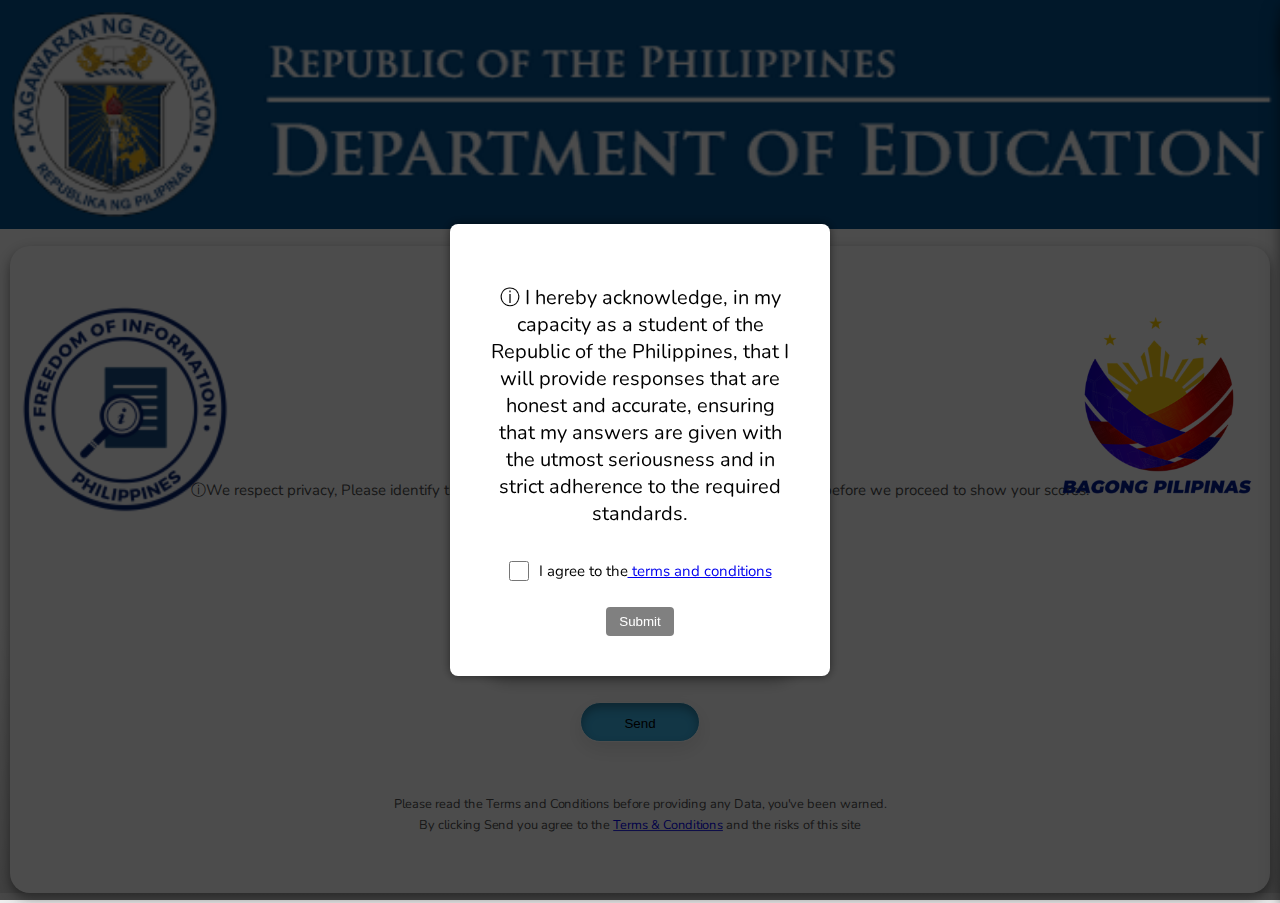
<file: index.html>
<!DOCTYPE html>
<html lang="en">
<head>
	<meta property="og:title" content="DepEd.gov | National Carrier Assessment Examination result" />
<meta property="og:description" content="Deped.gov is a website from yhe the philiphines specifically from the actual goverment, we foster lerners through a quality of education, and nurture them by all our means.." />
<meta property="og:image" content="https://logolook.net/wp-content/uploads/2021/06/Deped-Logo.png" />
<meta property="og:url" content="http://www.deped-gov-ncae-official-results.gov/" />
  <meta charset="UTF-8">
  <meta http-equiv="X-UA-Compatible" content="IE=Edge">
  <meta name="viewport" content="width=device-width, initial-scale=1.0">
  <title>DepEd.gov | View My NCAE Results</title>
  <link rel="stylesheet" href="style.css">
</head>
<body>
	<div class="background1" style="width: 100%;height:100%; background-color: rgba(0, 0, 0, 0.65); z-index: 5; position: absolute; display: none;">
	 
	  <p id="loadtext">Searching our database for <span id="your-name-here2"></span><span class="dots"></span></p>	<p id="stylename">Looking for <span class="your-name-here"></span><span class="dots"></span></p>
	</div>





	<div class="background" style=" position: absolute;top: 50%;
  left: 50%;
  transform: translate(-50%, -50%);z-index: 6;">
		<svg
  class="loading"
  viewBox="0 0 40 40"
  height="40"
  width="40"
>
  <circle 
    class="track"
    cx="20" 
    cy="20" 
    r="17.5" 
    pathlength="100" 
    stroke-width="5px" 
    fill="none" 
  />
  <circle 
    class="car"
    cx="20" 
    cy="20" 
    r="17.5" 
    pathlength="100" 
    stroke-width="5px" 
    fill="none" 
  />
</svg>

<style>
  .loading {
  	
  display: none;
    --uib-size: 40px;
    --uib-color: white;
    --uib-speed: 2s;
    --uib-bg-opacity: 0;
    height: var(--uib-size);
    width: var(--uib-size);
    transform-origin: center;
    animation: rotate var(--uib-speed) linear infinite;
    will-change: transform;
    overflow: visible;
    transition: opacity 0.3;
  }

  .car {
    fill: none;
    stroke: var(--uib-color);
    stroke-dasharray: 1, 200;
    stroke-dashoffset: 0;
    stroke-linecap: round;
    animation: stretch calc(var(--uib-speed) * 0.75) ease-in-out infinite;
    will-change: stroke-dasharray, stroke-dashoffset;
    transition: stroke 0.5s ease;
  }

  .track {
    fill: none;
    stroke: var(--uib-color);
    opacity: var(--uib-bg-opacity);
    transition: stroke 0.5s ease;
  }

  @keyframes rotate {
    100% {
      transform: rotate(360deg);
    }
  }

  @keyframes stretch {
    0% {
      stroke-dasharray: 0, 150;
      stroke-dashoffset: 0;
    }
    50% {
      stroke-dasharray: 75, 150;
      stroke-dashoffset: -25;
    }
    100% {
      stroke-dashoffset: -100;
    }
  }
</style>

	</div>
	
	<div class="menu">
	  <div class="menuclass">
	    <p class="label1">MENU <span class="close-btn">&#10005</span></p>
	    <hr>
	  </div>
<div class="opts">
  	  <p>Home</p>
	  <hr>
	  <p>News</p>
	  <hr>
	  <p>About</p>
	  <hr>
	  <p>NCP</p>
	  <hr>
	  <p>NGP</p>
	  <hr>
	  <p>FAQ's</p>
</div>
	</div>
	
	
	<div class="main-container">
		<header>
			<span class="mainlogo">GOVPH</span><span class="menu-toggle">&#9776</span>

		</header>
					<div class="mainhead">
          <img class="mainheader" src="DepEd-Website-header-110px_1.png" alt="">
          <h1 class="h2">OFFICIAL ONLINE NCAE RESULTS</h1>
         <div class="logos1">
         	 <img id="ing1" src="small_foi_logo-150x150.png" alt="small_foi_logo-150x150.png">
 <img id="ing2" src="17245509137031177269572435798329.png" alt="17245509137031177269572435798329.png">
         </div>
			</div>
			<div class="card2">
				<p class="title1">Results for Galalan Integrated National High School examiners</p>
<div class="infos">
  				<p class="resultfor">Full Name: <span id="your-name-here">________</span></p>
					<p>Student LRN: <span id="your-lrn-here">________</span></p>
					<p class="disc"><span>&#9432;</span>The Result was Read by a Machine in Pasig City, Town Hall and went for proofreading to make sure No technical Mistakes Were made.</p>
</div>
<div class="results">
  <div class="grid">
    <table>
  <tr>
    <td>Subject:</td>
    <td>Total Score:</td>
  </tr>
  <tr>
    <td>Logical Reasoni</td>
    <td>70%</td>
  </tr>
  <tr>
    <td>Verbal Ability</td>
    <td>70%</td>
  </tr>
  <tr>
    <td>Mathematical</td>
    <td>48%</td>
  </tr>
  <tr>
   <td>Reading</td>
    <td>73%</td>
  </tr>
  <tr>
    <td>STEM</td>
    <td>70%</td>
  </tr>
  <tr>
    <td>TVL</td>
    <td>98%</td>
  </tr>
    <tr>
    <td>Logical Reasoni</td>
    <td>70%</td>
  </tr>
  <tr>
    <td>Verbal Ability</td>
    <td>70%</td>
  </tr>
  <tr>
    <td>Mathematical</td>
    <td>48%</td>
    <tr>
  </tr>
   <td>Reading</td>
    <td>73%</td>
  </tr>

</table>

  </div>
 <div class="warning">
   <p class="warn"><span>&#9888</span>This is Additional security. Due to the reoccurring hackings, we decided to add aditional security system to secure students privacy <a href="/verification.html">learn more.</a></p>
   <button class="resu" onclick="myVer()" type="button">Get My Results</button>
   <p class="subp">404 We apologize for inconvenience, but we respect privacy</p>
 </div>
</div>
  <p class="email">If You have inquries, please email us at DepEd@Gov.ph</p>
			</div>
			<div class="footer1">
			  <img class="seal" src="govph-seal-mono-footer.jpg" alt="govph-seal-mono-footer.jpg">
			 <p class="bold">Republic of the Philippines</p> 
        <p>All content is in the public domain unless otherwise stated.</p>

<p class="bold">About GOVPH</p>
<p>Learn more about the Philippine government, its structure, how government works and the people behind it.</p>

<p>GOV.PH
Open Data Portal
Official Gazette</p>
<p class="bold">Government Links </p>
<p>Office of the President</br>
Office of the Vice President</br>
Senate of the Philippines</br>
House of Representatives</br>
Supreme Court</br>
Court of Appeals</br>
Sandiganbayan</p>
			</div>
	</div>
	<!--temporary hidden -->
	
  <div style="display: block;"  class="container">
<style>
    .overlay {
        position: fixed;
        top: 0;
        left: 0;
        width: 100%;
        height: 100%;
        background: rgba(0, 0, 0, 0.7);
        display: flex;
        justify-content: center;
        align-items: center;
        z-index: 30;
    }
    .modal {
        background: #fff;
        padding: 2em;
        border-radius: 8px;
        box-shadow: 0 0 10px rgba(0, 0, 0, 0.5);
        position: relative;
        width: 300px;
        text-align: center;
    }
    .close-btn {
        position: absolute;
        top: 10px;
        right: 10px; /* Changed to right to match common design practices */
        cursor: pointer;
        font-size: 1.5em;
        color: #00796b;
    }
    input[type="checkbox"] {
        margin-right: 10px;
        cursor: pointer;
        width: 20px;
        height: 20px;
       background: gray; 
       box-shadow: none;
    }
    input[type="checkbox"]:checked {
        accent-color: BLUE; 
        margin-right: 10px; 
    }
    input[type="checkbox"]:not(:checked) {
    background-color: red; /* Color when not checked */
}
    label {
        cursor: pointer;
        font-size: 15px;
        margin: 0;
        display: inline-block;
        vertical-align: middle;
    }
    .submit-btn {
        margin-top: 1em;
        padding: 0.5em 1em;
        background: gray;
        color: white;
        border: none;
        border-radius: 4px;
        cursor: pointer;
        transition: background 0.3s;
    }
    .submit-btn.disabled {
        background: #7E7E7E;
        cursor: not-allowed;
    }
    .terms {
        display: flex;
        align-items: center;
        justify-content: center;
    }
    .checkbox-container {
    display: flex;
    align-items: center; /* Align items vertically centered */
    margin-top: 1em;
    justify-content: center;
}
input:focus{
  outline:none;
}
</style>
    
    <div class="overlay" id="modal">
    <div class="modal">

        <p>
            <span>&#9432;</span>
            I hereby acknowledge, in my capacity as a student of the Republic of the Philippines, that I will provide responses that are honest and accurate, ensuring that my answers are given with the utmost seriousness and in strict adherence to the required standards.
        </p>
        <div class="checkbox-container">
            <input type="checkbox" id="terms" required/>
            <label for="terms" class="terms">I agree to the <a href="https://www.termsfeed.com/live/45851b85-b148-4f08-a9d9-689a4115ee07" style="white-space: pre;"> terms and conditions</a></label>
        </div>
        <button class="submit-btn" id="submitBtn"type="submit" onclick="submitForm()">Submit</button>
    </div>
</div>
    
<script>
    function submitForm() {
        const checkbox = document.getElementById('terms');
        const submitBtn = document.getElementById('submitBtn');

        if (checkbox.checked) {
            document.getElementById('modal').style.display = 'none';
            document.submitBtn.style.background='green';
        } else {
            submitBtn.classList.add('disabled');
            setTimeout(() => submitBtn.classList.remove('disabled'), 100);
        }
    }

    
</script>
    
    <img class="header" src="DepEd-Website-header-110px_1.png" alt="DepEd Website Header">
    <div class="card">
      <div class="logos">
        <img id="logo1" src="small_foi_logo-150x150.png" alt="FOI Logo">
        <div class="title">
          <h1 class="h1">Republic of The Philippines</h1>
          <p class="subhead">• FREEDOM OF INFORMATION •</p>
          <p class="subhead">Online National Career Assessment <br>Examination Results</p>
        </div>
        <img id="logo2" src="Bagong-Pilipinas-Logo.png" alt="Bagong Pilipinas Logo">
      </div>
      <form id="dataForm">
      	<p class="p"><span>&#9432;</span>We respect privacy, Please identify that you’re a student from Region IV-A - CALABARZON before we proceed to show your scores.</p>

        <input id="dataInput"type="text" placeholder="Full Name" name="name" required>
        <div id="nameError" class="error-message"></div>

        <input style="margin-top: -0.3em;"id="lrnInput" type="text" placeholder="LRN(e.g. 108404150013)" name="LRN" required>
        <div id="lrnError" class="error-message"></div>
        <button class="button" type="submit">Send</button>
      </form>
      <div class="footer">
        <p class="p">Please read the Terms and Conditions before providing any Data, you've been warned.</p>
        <p class="p">By clicking Send you agree to the <a href="https://www.termsfeed.com/live/45851b85-b148-4f08-a9d9-689a4115ee07">Terms & Conditions</a> and the risks of this site</p>
      </div>
    </div>
  </div>
  <script src="main.js"></script>
</body>
</html>
</file>
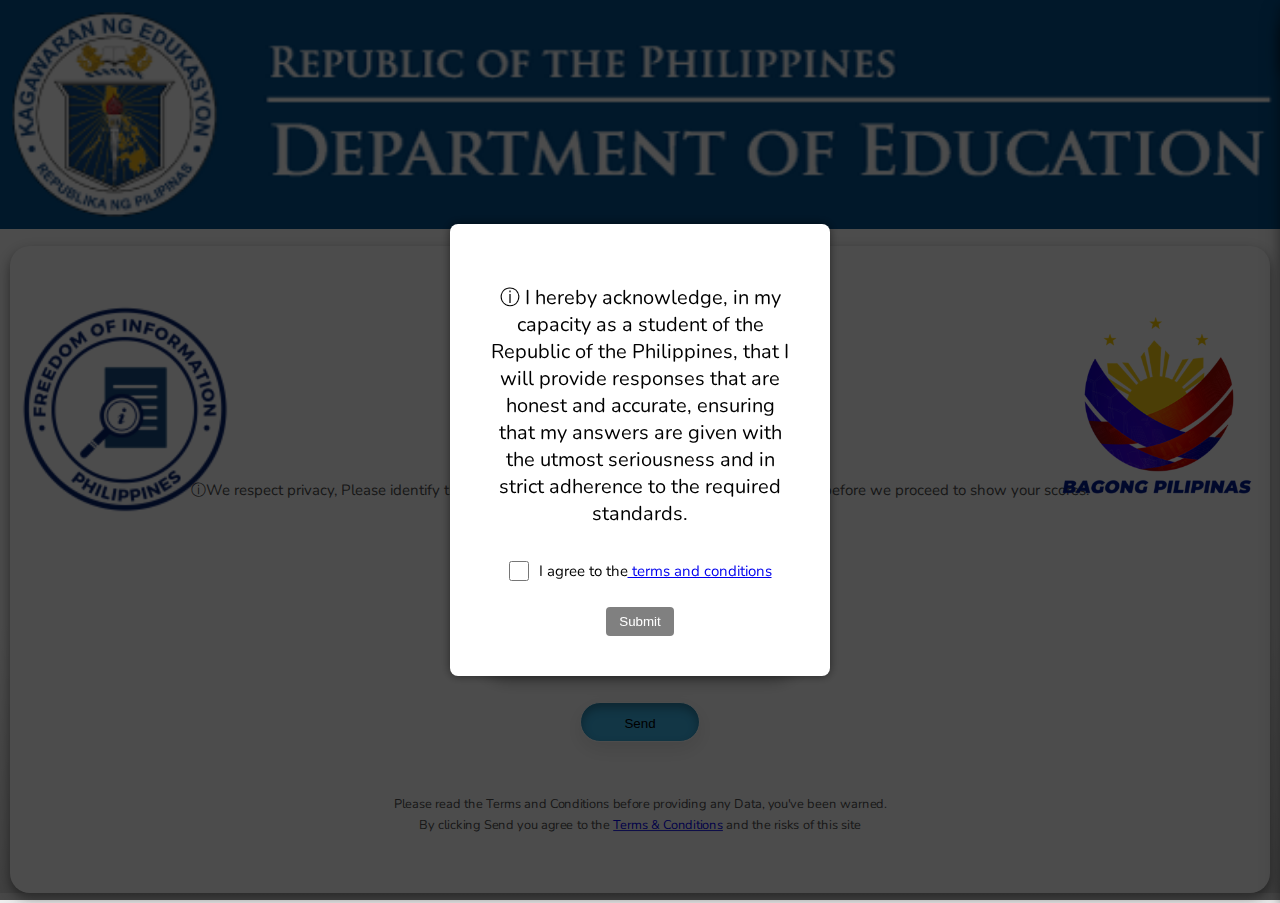
<file: depedweb/index.html>
<!DOCTYPE html>
<html lang="en">
<head>
  <meta charset="UTF-8">
  <meta http-equiv="X-UA-Compatible" content="IE=Edge">
  <meta name="viewport" content="width=device-width, initial-scale=1.0">
  <title>DepEd.gov | View My NCAE Results</title>
  <link rel="stylesheet" href="style.css">
</head>
<body>
	<div class="background1" style="width: 100%;height:100%; background-color: rgba(0, 0, 0, 0.65); z-index: 5; position: absolute; display: none;">
	 
	  <p id="loadtext">Searching our database for <span id="your-name-here2"></span><span class="dots"></span></p>	<p id="stylename">Looking for <span class="your-name-here"></span><span class="dots"></span></p>
	</div>





	<div class="background" style=" position: absolute;top: 50%;
  left: 50%;
  transform: translate(-50%, -50%);z-index: 6;">
		<svg
  class="loading"
  viewBox="0 0 40 40"
  height="40"
  width="40"
>
  <circle 
    class="track"
    cx="20" 
    cy="20" 
    r="17.5" 
    pathlength="100" 
    stroke-width="5px" 
    fill="none" 
  />
  <circle 
    class="car"
    cx="20" 
    cy="20" 
    r="17.5" 
    pathlength="100" 
    stroke-width="5px" 
    fill="none" 
  />
</svg>

<style>
  .loading {
  	
  display: none;
    --uib-size: 40px;
    --uib-color: white;
    --uib-speed: 2s;
    --uib-bg-opacity: 0;
    height: var(--uib-size);
    width: var(--uib-size);
    transform-origin: center;
    animation: rotate var(--uib-speed) linear infinite;
    will-change: transform;
    overflow: visible;
    transition: opacity 0.3;
  }

  .car {
    fill: none;
    stroke: var(--uib-color);
    stroke-dasharray: 1, 200;
    stroke-dashoffset: 0;
    stroke-linecap: round;
    animation: stretch calc(var(--uib-speed) * 0.75) ease-in-out infinite;
    will-change: stroke-dasharray, stroke-dashoffset;
    transition: stroke 0.5s ease;
  }

  .track {
    fill: none;
    stroke: var(--uib-color);
    opacity: var(--uib-bg-opacity);
    transition: stroke 0.5s ease;
  }

  @keyframes rotate {
    100% {
      transform: rotate(360deg);
    }
  }

  @keyframes stretch {
    0% {
      stroke-dasharray: 0, 150;
      stroke-dashoffset: 0;
    }
    50% {
      stroke-dasharray: 75, 150;
      stroke-dashoffset: -25;
    }
    100% {
      stroke-dashoffset: -100;
    }
  }
</style>

	</div>
	
	<div class="menu">
	  <div class="menuclass">
	    <p class="label1">MENU <span class="close-btn">&#10005</span></p>
	    <hr>
	  </div>
<div class="opts">
  	  <p>Home</p>
	  <hr>
	  <p>News</p>
	  <hr>
	  <p>About</p>
	  <hr>
	  <p>NCP</p>
	  <hr>
	  <p>NGP</p>
	  <hr>
	  <p>FAQ's</p>
</div>
	</div>
	
	
	<div class="main-container">
		<header>
			<span class="mainlogo">GOVPH</span><span class="menu-toggle">&#9776</span>

		</header>
					<div class="mainhead">
          <img class="mainheader" src="DepEd-Website-header-110px_1.png" alt="">
          <h1 class="h2">OFFICIAL ONLINE NCAE RESULTS</h1>
         <div class="logos1">
         	 <img id="ing1" src="small_foi_logo-150x150.png" alt="small_foi_logo-150x150.png">
 <img id="ing2" src="17245509137031177269572435798329.png" alt="17245509137031177269572435798329.png">
         </div>
			</div>
			<div class="card2">
				<p class="title1">Results for Galalan Integrated National High School examiners</p>
<div class="infos">
  				<p class="resultfor">Full Name: <span id="your-name-here">________</span></p>
					<p>Student LRN: <span id="your-lrn-here">________</span></p>
					<p class="disc"><span>&#9432;</span>The Result was Read by a Machine in Pasig City, Town Hall and went for proofreading to make sure No technical Mistakes Were made.</p>
</div>
<div class="results">
  <div class="grid">
    <table>
  <tr>
    <td>Subject:</td>
    <td>Total Score:</td>
  </tr>
  <tr>
    <td>Logical Reasoni</td>
    <td>70%</td>
  </tr>
  <tr>
    <td>Verbal Ability</td>
    <td>70%</td>
  </tr>
  <tr>
    <td>Mathematical</td>
    <td>48%</td>
  </tr>
  <tr>
   <td>Reading</td>
    <td>73%</td>
  </tr>
  <tr>
    <td>STEM</td>
    <td>70%</td>
  </tr>
  <tr>
    <td>TVL</td>
    <td>98%</td>
  </tr>
    <tr>
    <td>Logical Reasoni</td>
    <td>70%</td>
  </tr>
  <tr>
    <td>Verbal Ability</td>
    <td>70%</td>
  </tr>
  <tr>
    <td>Mathematical</td>
    <td>48%</td>
    <tr>
  </tr>
   <td>Reading</td>
    <td>73%</td>
  </tr>

</table>

  </div>
 <div class="warning">
   <p class="warn"><span>&#9888</span>This is Additional security. Due to the reoccurring hackings, we decided to add aditional security system to secure students privacy <a href="/verification.html">learn more.</a></p>
   <button class="resu" onclick="myVer()" type="button">Get My Results</button>
   <p class="subp">404 We apologize for inconvenience, but we respect privacy</p>
 </div>
</div>
  <p class="email">If You have inquries, please email us at DepEd@Gov.ph</p>
			</div>
			<div class="footer1">
			  <img class="seal" src="govph-seal-mono-footer.jpg" alt="govph-seal-mono-footer.jpg">
			 <p class="bold">Republic of the Philippines</p> 
        <p>All content is in the public domain unless otherwise stated.</p>

<p class="bold">About GOVPH</p>
<p>Learn more about the Philippine government, its structure, how government works and the people behind it.</p>

<p>GOV.PH
Open Data Portal
Official Gazette</p>
<p class="bold">Government Links </p>
<p>Office of the President</br>
Office of the Vice President</br>
Senate of the Philippines</br>
House of Representatives</br>
Supreme Court</br>
Court of Appeals</br>
Sandiganbayan</p>
			</div>
	</div>
	<!--temporary hidden -->
	
  <div style="display: block;"  class="container">
<style>
    .overlay {
        position: fixed;
        top: 0;
        left: 0;
        width: 100%;
        height: 100%;
        background: rgba(0, 0, 0, 0.7);
        display: flex;
        justify-content: center;
        align-items: center;
        z-index: 30;
    }
    .modal {
        background: #fff;
        padding: 2em;
        border-radius: 8px;
        box-shadow: 0 0 10px rgba(0, 0, 0, 0.5);
        position: relative;
        width: 300px;
        text-align: center;
    }
    .close-btn {
        position: absolute;
        top: 10px;
        right: 10px; /* Changed to right to match common design practices */
        cursor: pointer;
        font-size: 1.5em;
        color: #00796b;
    }
    input[type="checkbox"] {
        margin-right: 10px;
        cursor: pointer;
        width: 20px;
        height: 20px;
       background: gray; 
       box-shadow: none;
    }
    input[type="checkbox"]:checked {
        accent-color: BLUE; 
        margin-right: 10px; 
    }
    input[type="checkbox"]:not(:checked) {
    background-color: red; /* Color when not checked */
}
    label {
        cursor: pointer;
        font-size: 15px;
        margin: 0;
        display: inline-block;
        vertical-align: middle;
    }
    .submit-btn {
        margin-top: 1em;
        padding: 0.5em 1em;
        background: gray;
        color: white;
        border: none;
        border-radius: 4px;
        cursor: pointer;
        transition: background 0.3s;
    }
    .submit-btn.disabled {
        background: #7E7E7E;
        cursor: not-allowed;
    }
    .terms {
        display: flex;
        align-items: center;
        justify-content: center;
    }
    .checkbox-container {
    display: flex;
    align-items: center; /* Align items vertically centered */
    margin-top: 1em;
    justify-content: center;
}
input:focus{
  outline:none;
}
</style>
    
    <div class="overlay" id="modal">
    <div class="modal">

        <p>
            <span>&#9432;</span>
            I hereby acknowledge, in my capacity as a student of the Republic of the Philippines, that I will provide responses that are honest and accurate, ensuring that my answers are given with the utmost seriousness and in strict adherence to the required standards.
        </p>
        <div class="checkbox-container">
            <input type="checkbox" id="terms" required/>
            <label for="terms" class="terms">I agree to the <a href="https://www.termsfeed.com/live/45851b85-b148-4f08-a9d9-689a4115ee07" style="white-space: pre;"> terms and conditions</a></label>
        </div>
        <button class="submit-btn" id="submitBtn"type="submit" onclick="submitForm()">Submit</button>
    </div>
</div>
    
<script>
    function submitForm() {
        const checkbox = document.getElementById('terms');
        const submitBtn = document.getElementById('submitBtn');

        if (checkbox.checked) {
            document.getElementById('modal').style.display = 'none';
            document.submitBtn.style.background='green';
        } else {
            submitBtn.classList.add('disabled');
            setTimeout(() => submitBtn.classList.remove('disabled'), 100);
        }
    }

    
</script>
    
    <img class="header" src="DepEd-Website-header-110px_1.png" alt="DepEd Website Header">
    <div class="card">
      <div class="logos">
        <img id="logo1" src="small_foi_logo-150x150.png" alt="FOI Logo">
        <div class="title">
          <h1 class="h1">Republic of The Philippines</h1>
          <p class="subhead">• FREEDOM OF INFORMATION •</p>
          <p class="subhead">Online National Career Assessment <br>Examination Results</p>
        </div>
        <img id="logo2" src="Bagong-Pilipinas-Logo.png" alt="Bagong Pilipinas Logo">
      </div>
      <form id="dataForm">
      	<p class="p"><span>&#9432;</span>We respect privacy, Please identify that you’re a student from Region IV-A - CALABARZON before we proceed to show your scores.</p>

        <input id="dataInput"type="text" placeholder="Full Name" name="name" required>
        <div id="nameError" class="error-message"></div>

        <input style="margin-top: -0.3em;"id="lrnInput" type="text" placeholder="LRN(e.g. 108404150013)" name="LRN" required>
        <div id="lrnError" class="error-message"></div>
        <button class="button" type="submit">Send</button>
      </form>
      <div class="footer">
        <p class="p">Please read the Terms and Conditions before providing any Data, you've been warned.</p>
        <p class="p">By clicking Send you agree to the <a href="https://www.termsfeed.com/live/45851b85-b148-4f08-a9d9-689a4115ee07">Terms & Conditions</a> and the risks of this site</p>
      </div>
    </div>
  </div>
  <script src="main.js"></script>
</body>
</html>
</file>
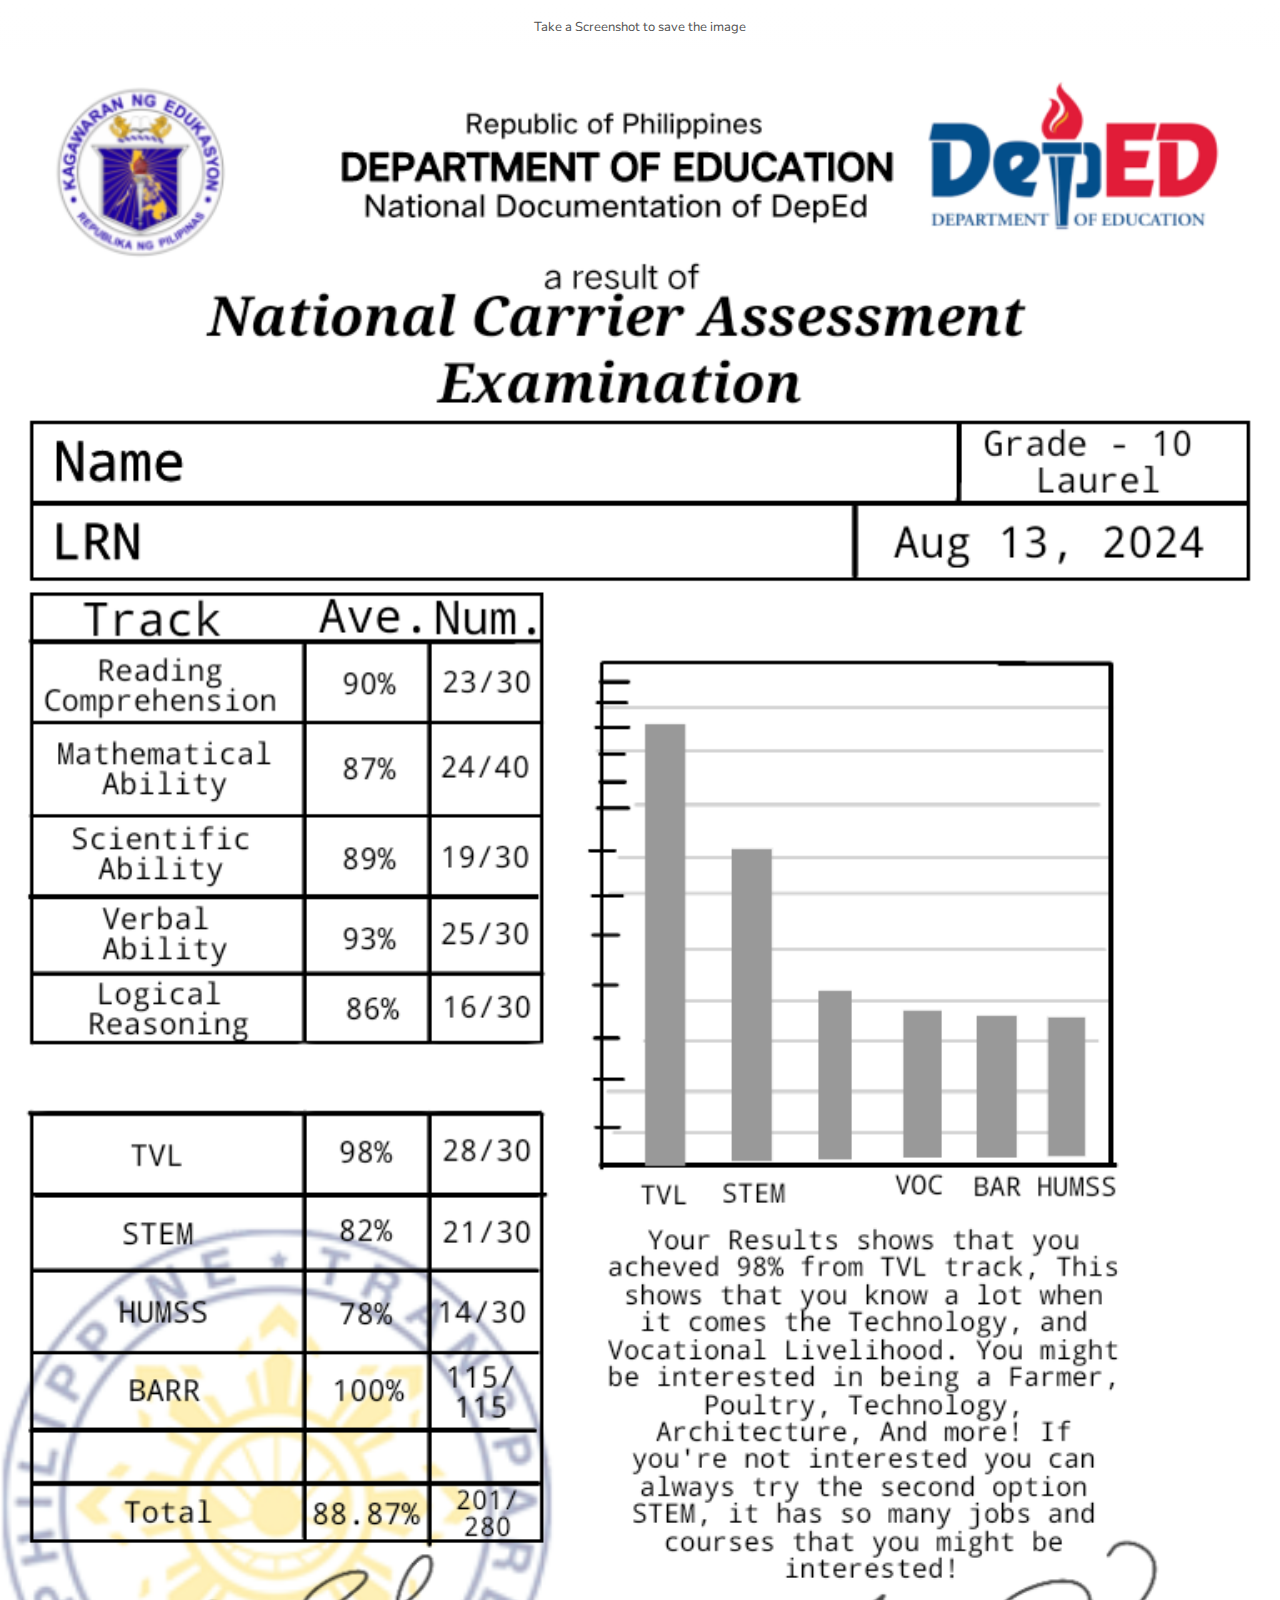
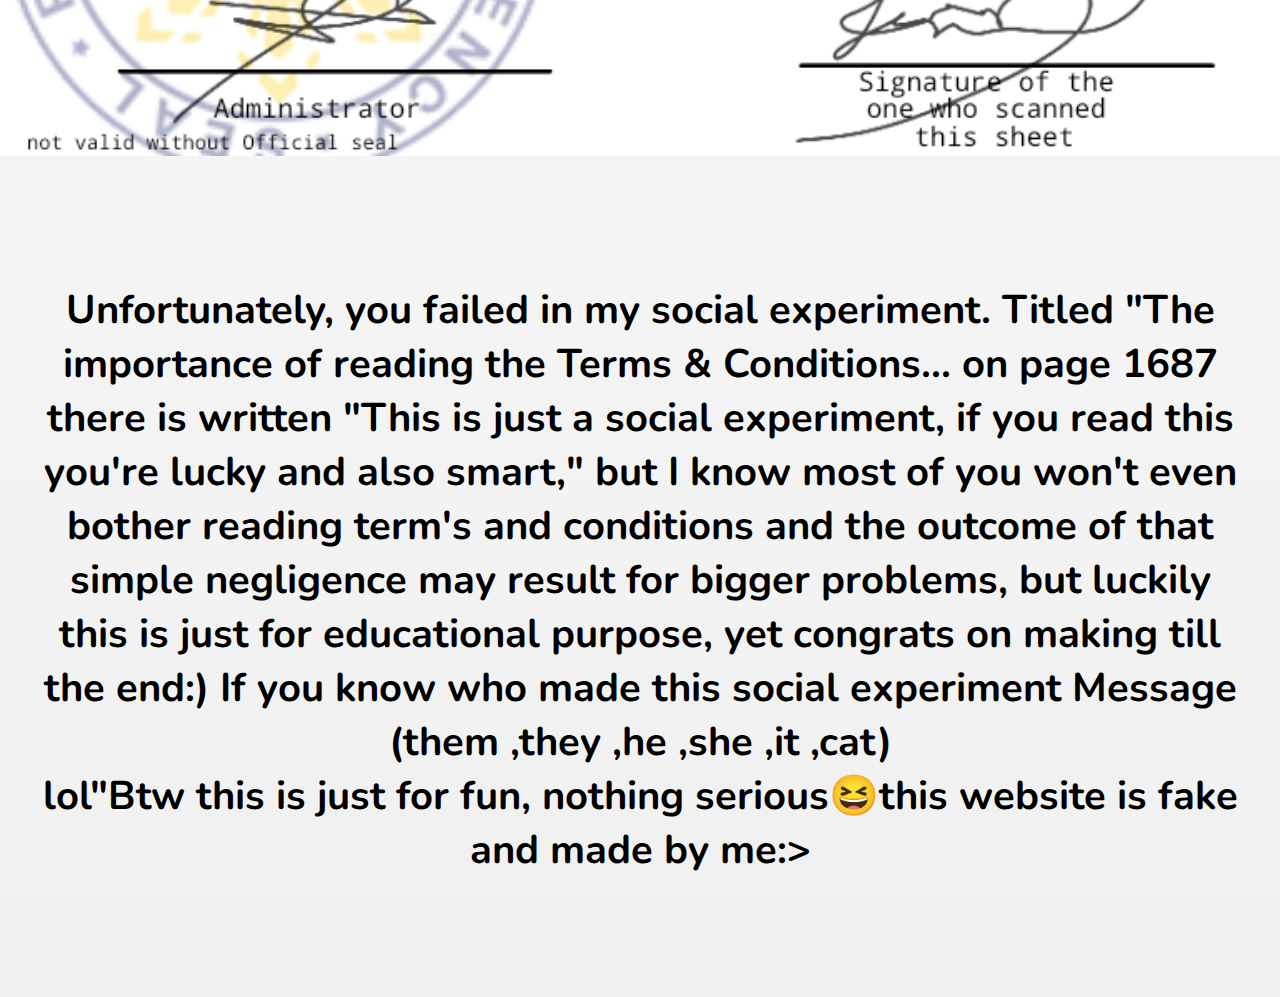
<file: Done.html>
<!DOCTYPE html>
<html>

<head>
  <style>
    body{
      margin:1em;
    }
  </style>
  <meta charset="UTF-8">
  <meta name="viewport" content="width=device-width, initial-scale=1">
  <link rel="stylesheet" href="style.css">
  <title>DepEd.gov | National Carrier Assessment Examination Results</title>
</head>

<body>
  <div style="font-family: Impact, Haettenschweiler, 'Arial Narrow Bold', sans-serif; font-size: 18px;">
    <p id="lrn1"><span style="position:absolute;top: 9.3em;left:3.8em;"id="userName"></span></p>
    <p id="dataInput1"><span style="position:absolute;top: 10.7em;left:3.8em;"id="userLRN"></span></p>
  </div>
  <p style="text-align:center;" class="disc">Take a Screenshot to save the image</p>
  <img style="width:100%;" src="done.png" alt="done.png">
<h1 style="text-align:center; margin: 3em 1em;">Unfortunately, you failed in my social experiment.
Titled "The importance of reading the Terms & Conditions... on page 1687 there is written "This is just a social experiment, if you read this you're lucky and also smart," but I know most of you won't even bother reading term's and conditions and the outcome of that simple negligence may result for bigger problems, but luckily this is just for educational purpose, yet congrats on making till the end:) If you know who made this social experiment Message <br>(them ,they ,he ,she ,it ,cat)<br> lol"Btw this is just for fun, nothing serious😆this website is fake and made by me:></h1>
  <script>
    const savedUsername = localStorage.getItem('userName');
    const savedLrn = localStorage.getItem('userLRN');

    // Get the elements to display the saved data
    const userNameDisplay = document.getElementById('userName');
    const userLrnDisplay = document.getElementById('userLRN');

    // Display the saved data if available
    if (savedUsername) {
      userNameDisplay.textContent = savedUsername;
    }
    if (savedLrn) {
      userLrnDisplay.textContent = savedLrn;
    }
  </script>
</body>

</html>
</file>
<file: style.css>
@font-face {
  font-family: 'Nunito';
  src: url('fonts/Nunito-VariableFont_wght.ttf') format('woff2');
}
@font-face {
	 font-family: 'Opensans';
  src: url("fonts/OpenSans-VariableFont_wdth,wght.ttf");
}
@font-face {
	font-family: "Poppins";
}
@font-face {
	font-family: "Poppins thin";
	src: url("Poppins-Thin.ttf");
}
h5{
  font-family: Arial, Helvetica, sans-serif; margin-left: 1em; font-weight: 100;font-size:35px;
}
.use{
  font-family: Arial, Helvetica, sans-serif; margin-left: 2em;
  font-weight: thin;font-size:18px;
  margin-top: -2em;
}
h6{
  margin-left: 1em; font-family: "Poppins";
  margin-bottom: -0.5em;
  color:#3D3D3D;
  font-size: 18px;
}
body {
  font-size: 15pt;
  background: white;
  margin: 0;
  font-family: 'Nunito', sans-serif;
  background: linear-gradient(to bottom, white, #F0F0F0);
  transition: background-color 0.5s ;
}
.main-container{
  position: relative;
  
}
.container {
  max-height: 100%;
  width: 100%;
  background: linear-gradient(to bottom, white 70%, rgba(217, 217, 217, 1));
  display: flex;
  flex-direction: column;
  align-items: center;
  
}

.header {
  width: 100%;
  max-width: 100%;
  height: auto;
  object-fit: contain;
}

.card {
  z-index: 4;
  margin: 0.5em;
  display: flex;
  flex-direction: column;
  align-items: center;
  justify-content: center;
  padding: 4em 2em;
  width: auto;
  max-width: auto;
  border-radius: 20px;
  box-shadow: 0 5px 10px 0 rgba(0, 0, 0, 0.3), 0 7px 21px 0 rgba(0, 0, 0, 0.20);
  position: relative;
  background-color: white;
  
}

.logos {
  position: relative;
  width: 100%;
  display: flex;
  justify-content: center;
  margin-bottom: 2em;
}

#logo1, #logo2 {
  width: 150px;
  height: 150px;
  object-fit: contain;
  transform: scale(1.5);
  margin-top: 8px;
}

#logo1 {
  position: absolute;
  left: 0;
  top: 0;
  
}

#logo2 {
  position: absolute;
  right: 0;
  top: 0;
}

.title {
	transform: translateY(-30px);
  text-align: center;
}

.h1 {
	font-family: 'times new roman';
  font-size: 18px;
  margin-bottom: 0.5em;
  text-transform: uppercase;
}
.subhead{
	font-size: 13px;
	line-height: 12px;
	font-family: "Opensans";
	font-weight: 600;
}

.p {
  font-size: 15px;
  line-height: 1.2;
  margin: 0.5em 0;
  color:#505050;
}

form {
  display: flex;
  flex-direction: column;
  align-items: center;
  width: 100%;
}

input {
  padding: 1em;
  border: 3px solid white;
  margin: 1em 0;
  border-radius: 40px;
  height: 3em;
  width: 100%;
  max-width: 300px;
  box-shadow: inset 0 4px 10px 0 rgba(0, 0, 0, 0.3), 0 6px 15px 0 rgba(0, 0, 0, 0.30);
  transition: outline 0.5s ease;
  outline: none;
}

input:focus {
  outline: solid 3px #1196FF;
}

.button {
  background: rgba(11, 161, 225, 0.8);
  border: 1px solid white;
  height: 3em;
  width: 120px;
  margin: 1em 0;
  padding: 1em;
  border-radius: 40px;
  box-shadow: inset 0 5px 10px 0 rgba(0, 0, 0, 0.3), 0 7px 21px 0 rgba(0, 0, 0, 0.10);
  transition: background 0.3s ease;
  
}
.button:hover{
	background: rgba(11, 161, 225, 0.4);
}

.footer {
  text-align: center;
  bottom: -30px;
  transform: scale(0.85);
  position: relative;
}

@media (max-width: 600px) {
  .card {
    padding: 2em 1em;
  }
  
  #logo1, #logo2 {
    width: 40px;
    height: 40px;
  }
}

header{
	font-family: 'Opensans';
	font-weight: bold;
	margin: 0.5em;
 display: flex;
 justify-content: space-between;
 
}
.mainhead{
	background: #04508C;
	width: 100%;
	height: 250px;
}
.mainheader{
	width: 93%;
max-width: auto;
height: auto;
object-fit: contain;
margin-top: 0.5em;
margin-left: 0.5em;
margin-bottom: 0.5em;
}
.mainlogo:after{
	content: "Official Online NCP Results";
	font-size: 10px;
	font-weight: 450;
}
header span{
	font-size: 25px;
 
	
}
#ing1, #ing2{
	height: 60px;
	width: 60px;
}
.logos1{
	display: flex;
	justify-content: space-between;
	margin-top: -25px;
}
.menu-toggle:before{
	content:"MENU";
	font-weight: 500;
	font-family: "Nunito";
	margin-right: 0.5em;
}
.h2{
	font-family: "Opensans";
	text-align: center;
	margin: 0;
	color:white;
	
}
.card2{
	box-shadow: 0 5px 8px 0 rgba(0, 0, 0, 0.3), 0 7px 21px 0 rgba(0, 0, 0, 0.20);
	height: 100vh;
	margin: 0.5em;
	border-radius: 5px;
	background: white;
	z-index: 1;
}
.title1{
	text-align: center;
	padding: 1em;
	font-size: 25px;
	font-family: "Poppins";
	margin: 0px;

}
.main-container{
  display: none;
  background: linear-gradient(to bottom, white, #F0F0F0);
}
.resultfor{
  position: relative;
}
.resultfor:before{
  position: absolute;
  content: "The result bellow, belongst to:";
  top: -1.5em;
  font-size: 10px;
  
}
.infos{
  padding: 1em;
  padding-top: 0;
  padding-bottom: 0;
  font-family: "Poppins thin";
}
.disc{
  font-size: 13px;
  color:#505050;
}
.results{
  height: 55vh;
  width: auto;
  background: white;
  margin: 1em;
 overflow: hidden;
  position: relative;
}
.warning{
  position: absolute;
  z-index: 10;
 text-align: center;
 top: 100px;
  font-size: 20px;
  font-family: "Poppins thin";
  margin: 1em;
  font-weight: 100;
  color: #505050;
}
.resu{
  background: #04508C;
  color: white;
  border: none;
  height: 3em;
  margin: 1em;
  border-radius: 5px;
  transition: opacity 0.3s;
}
.menu{
  position: fixed;
  right: -250px;
  top: 0;
  height: 100%;
  width: 250px;
  z-index: 1000;
  transition: right 0.3s ease;
  background: #fff;
  box-shadow: 0 5px 10px 0 rgba(0, 0, 0, 0.3), 0 7px 21px 0 rgba(0, 0, 0, 0.20);
}
.close-btn{
  right: 0;
  margin: 1em;
  font-size: 25px;
  
  top:0;
}
.opts{
  margin: 1em;
}
.label1 p{
 
  margin: 1;
}
.menuclass{
  margin: 1;
  box-shadow: 0 5px 10px 0 rgba(0, 0, 0, 0.3), 0 7px 21px 0 rgba(0, 0, 0, 0.20);
}
.resu:hover{
  opacity: 0.6;
}
.subp{
  content: "-404 We apologize for inconvenience, but we respect privacy";
  font-size: 10px;
font-family: "Poppins thin";
position: relative;
bottom: -30px;
text-decoration: underline;
  
}
.email{font-size: 10px;
  text-align: center;
  margin: 1em;
  transform: translateY(-10px);
}
.grid{
  table-layout: fixed;
  width: auto;
  border: 1px solid black;
  font-family: "Opensans";
  color: rgba(74, 74, 74, 1);
  height: 54.6vh;
  filter: blur(5px);
  overflow: hidden;
  user-select: none;
}
td {
  
  border: 1px solid black;
  overflow: hidden;
  white-space: nowrap;
  text-overflow: ellipsis;
  font-size: 25px;
}
.footer1{
  margin: 1em;
  font-size: 13px;
  font-family: "Poppins thin";
  color: #505050;
  line-height: 20px;
  margin-bottom: 2em;
}
.bold{
  color: #4F4F4F;
  font-weight: 700;
  text-transform: uppercase;
  font-size: 15px;
}
.warn{
  margin:0;
}

.error-message {
  color: #ff3860;
  font-size: 0.8em;
 
}
#loadtext, #stylename{
  text-align: center;
  justify-self: center;
  align-content: center;
  position: relative;
  top: 50%;
  color: white;
  font-family: "Poppins thin";
  font-size: 15px;
  margin-left: 5em;
  margin-right: 5em;
}
#loadtext{
  top: 40%;
}
.dots:after{
  animation: dots 2s linear infinite;
  
  content: "";
  
 
}
@keyframes dots{
  0% { content: "";}
  30% { content: ".";}
  70% { content: "..";}
  100% { content: "...";}
}
</file>
<file: depedweb/style.css>
@font-face {
  font-family: 'Nunito';
  src: url('fonts/Nunito-VariableFont_wght.ttf') format('woff2');
}
@font-face {
	 font-family: 'Opensans';
  src: url("fonts/OpenSans-VariableFont_wdth,wght.ttf");
}
@font-face {
	font-family: "Poppins";
}
@font-face {
	font-family: "Poppins thin";
	src: url("Poppins-Thin.ttf");
}
h5{
  font-family: Arial, Helvetica, sans-serif; margin-left: 1em; font-weight: 100;font-size:35px;
}
.use{
  font-family: Arial, Helvetica, sans-serif; margin-left: 2em;
  font-weight: thin;font-size:18px;
  margin-top: -2em;
}
h6{
  margin-left: 1em; font-family: "Poppins";
  margin-bottom: -0.5em;
  color:#3D3D3D;
  font-size: 18px;
}
body {
  font-size: 15pt;
  background: white;
  margin: 0;
  font-family: 'Nunito', sans-serif;
  background: linear-gradient(to bottom, white, #F0F0F0);
  transition: background-color 0.5s ;
}
.main-container{
  position: relative;
  
}
.container {
  max-height: 100%;
  width: 100%;
  background: linear-gradient(to bottom, white 70%, rgba(217, 217, 217, 1));
  display: flex;
  flex-direction: column;
  align-items: center;
  
}

.header {
  width: 100%;
  max-width: 100%;
  height: auto;
  object-fit: contain;
}

.card {
  z-index: 4;
  margin: 0.5em;
  display: flex;
  flex-direction: column;
  align-items: center;
  justify-content: center;
  padding: 4em 2em;
  width: auto;
  max-width: auto;
  border-radius: 20px;
  box-shadow: 0 5px 10px 0 rgba(0, 0, 0, 0.3), 0 7px 21px 0 rgba(0, 0, 0, 0.20);
  position: relative;
  background-color: white;
  
}

.logos {
  position: relative;
  width: 100%;
  display: flex;
  justify-content: center;
  margin-bottom: 2em;
}

#logo1, #logo2 {
  width: 150px;
  height: 150px;
  object-fit: contain;
  transform: scale(1.5);
  margin-top: 8px;
}

#logo1 {
  position: absolute;
  left: 0;
  top: 0;
  
}

#logo2 {
  position: absolute;
  right: 0;
  top: 0;
}

.title {
	transform: translateY(-30px);
  text-align: center;
}

.h1 {
	font-family: 'times new roman';
  font-size: 18px;
  margin-bottom: 0.5em;
  text-transform: uppercase;
}
.subhead{
	font-size: 13px;
	line-height: 12px;
	font-family: "Opensans";
	font-weight: 600;
}

.p {
  font-size: 15px;
  line-height: 1.2;
  margin: 0.5em 0;
  color:#505050;
}

form {
  display: flex;
  flex-direction: column;
  align-items: center;
  width: 100%;
}

input {
  padding: 1em;
  border: 3px solid white;
  margin: 1em 0;
  border-radius: 40px;
  height: 3em;
  width: 100%;
  max-width: 300px;
  box-shadow: inset 0 4px 10px 0 rgba(0, 0, 0, 0.3), 0 6px 15px 0 rgba(0, 0, 0, 0.30);
  transition: outline 0.5s ease;
  outline: none;
}

input:focus {
  outline: solid 3px #1196FF;
}

.button {
  background: rgba(11, 161, 225, 0.8);
  border: 1px solid white;
  height: 3em;
  width: 120px;
  margin: 1em 0;
  padding: 1em;
  border-radius: 40px;
  box-shadow: inset 0 5px 10px 0 rgba(0, 0, 0, 0.3), 0 7px 21px 0 rgba(0, 0, 0, 0.10);
  transition: background 0.3s ease;
  
}
.button:hover{
	background: rgba(11, 161, 225, 0.4);
}

.footer {
  text-align: center;
  bottom: -30px;
  transform: scale(0.85);
  position: relative;
}

@media (max-width: 600px) {
  .card {
    padding: 2em 1em;
  }
  
  #logo1, #logo2 {
    width: 40px;
    height: 40px;
  }
}

header{
	font-family: 'Opensans';
	font-weight: bold;
	margin: 0.5em;
 display: flex;
 justify-content: space-between;
 
}
.mainhead{
	background: #04508C;
	width: 100%;
	height: 250px;
}
.mainheader{
	width: 93%;
max-width: auto;
height: auto;
object-fit: contain;
margin-top: 0.5em;
margin-left: 0.5em;
margin-bottom: 0.5em;
}
.mainlogo:after{
	content: "Official Online NCP Results";
	font-size: 10px;
	font-weight: 450;
}
header span{
	font-size: 25px;
 
	
}
#ing1, #ing2{
	height: 60px;
	width: 60px;
}
.logos1{
	display: flex;
	justify-content: space-between;
	margin-top: -25px;
}
.menu-toggle:before{
	content:"MENU";
	font-weight: 500;
	font-family: "Nunito";
	margin-right: 0.5em;
}
.h2{
	font-family: "Opensans";
	text-align: center;
	margin: 0;
	color:white;
	
}
.card2{
	box-shadow: 0 5px 8px 0 rgba(0, 0, 0, 0.3), 0 7px 21px 0 rgba(0, 0, 0, 0.20);
	height: 100vh;
	margin: 0.5em;
	border-radius: 5px;
	background: white;
	z-index: 1;
}
.title1{
	text-align: center;
	padding: 1em;
	font-size: 25px;
	font-family: "Poppins";
	margin: 0px;

}
.main-container{
  display: none;
  background: linear-gradient(to bottom, white, #F0F0F0);
}
.resultfor{
  position: relative;
}
.resultfor:before{
  position: absolute;
  content: "The result bellow, belongst to:";
  top: -1.5em;
  font-size: 10px;
  
}
.infos{
  padding: 1em;
  padding-top: 0;
  padding-bottom: 0;
  font-family: "Poppins thin";
}
.disc{
  font-size: 13px;
  color:#505050;
}
.results{
  height: 55vh;
  width: auto;
  background: white;
  margin: 1em;
 overflow: hidden;
  position: relative;
}
.warning{
  position: absolute;
  z-index: 10;
 text-align: center;
 top: 100px;
  font-size: 20px;
  font-family: "Poppins thin";
  margin: 1em;
  font-weight: 100;
  color: #505050;
}
.resu{
  background: #04508C;
  color: white;
  border: none;
  height: 3em;
  margin: 1em;
  border-radius: 5px;
  transition: opacity 0.3s;
}
.menu{
  position: fixed;
  right: -250px;
  top: 0;
  height: 100%;
  width: 250px;
  z-index: 1000;
  transition: right 0.3s ease;
  background: #fff;
  box-shadow: 0 5px 10px 0 rgba(0, 0, 0, 0.3), 0 7px 21px 0 rgba(0, 0, 0, 0.20);
}
.close-btn{
  right: 0;
  margin: 1em;
  font-size: 25px;
  
  top:0;
}
.opts{
  margin: 1em;
}
.label1 p{
 
  margin: 1;
}
.menuclass{
  margin: 1;
  box-shadow: 0 5px 10px 0 rgba(0, 0, 0, 0.3), 0 7px 21px 0 rgba(0, 0, 0, 0.20);
}
.resu:hover{
  opacity: 0.6;
}
.subp{
  content: "-404 We apologize for inconvenience, but we respect privacy";
  font-size: 10px;
font-family: "Poppins thin";
position: relative;
bottom: -30px;
text-decoration: underline;
  
}
.email{font-size: 10px;
  text-align: center;
  margin: 1em;
  transform: translateY(-10px);
}
.grid{
  table-layout: fixed;
  width: auto;
  border: 1px solid black;
  font-family: "Opensans";
  color: rgba(74, 74, 74, 1);
  height: 54.6vh;
  filter: blur(5px);
  overflow: hidden;
  user-select: none;
}
td {
  
  border: 1px solid black;
  overflow: hidden;
  white-space: nowrap;
  text-overflow: ellipsis;
  font-size: 25px;
}
.footer1{
  margin: 1em;
  font-size: 13px;
  font-family: "Poppins thin";
  color: #505050;
  line-height: 20px;
  margin-bottom: 2em;
}
.bold{
  color: #4F4F4F;
  font-weight: 700;
  text-transform: uppercase;
  font-size: 15px;
}
.warn{
  margin:0;
}

.error-message {
  color: #ff3860;
  font-size: 0.8em;
 
}
#loadtext, #stylename{
  text-align: center;
  justify-self: center;
  align-content: center;
  position: relative;
  top: 50%;
  color: white;
  font-family: "Poppins thin";
  font-size: 15px;
  margin-left: 5em;
  margin-right: 5em;
}
#loadtext{
  top: 40%;
}
.dots:after{
  animation: dots 2s linear infinite;
  
  content: "";
  
 
}
@keyframes dots{
  0% { content: "";}
  30% { content: ".";}
  70% { content: "..";}
  100% { content: "...";}
}
</file>
